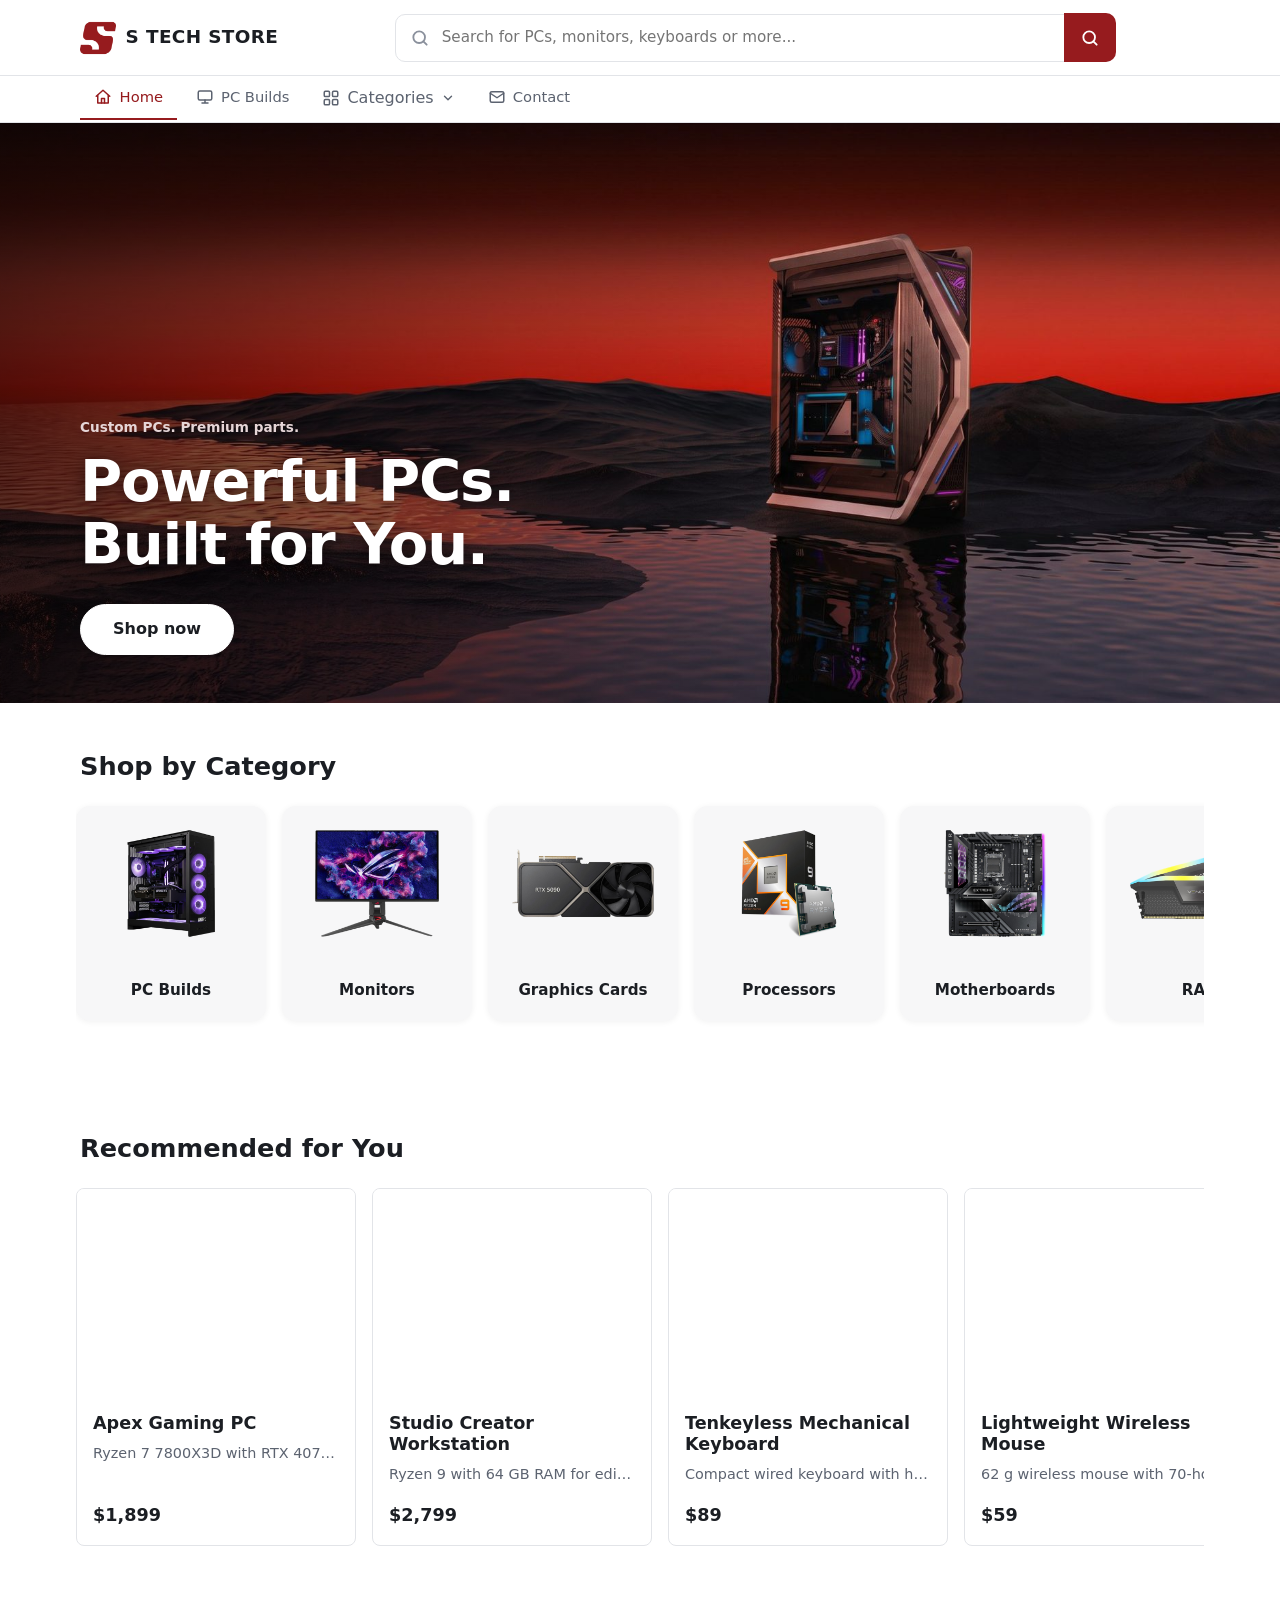
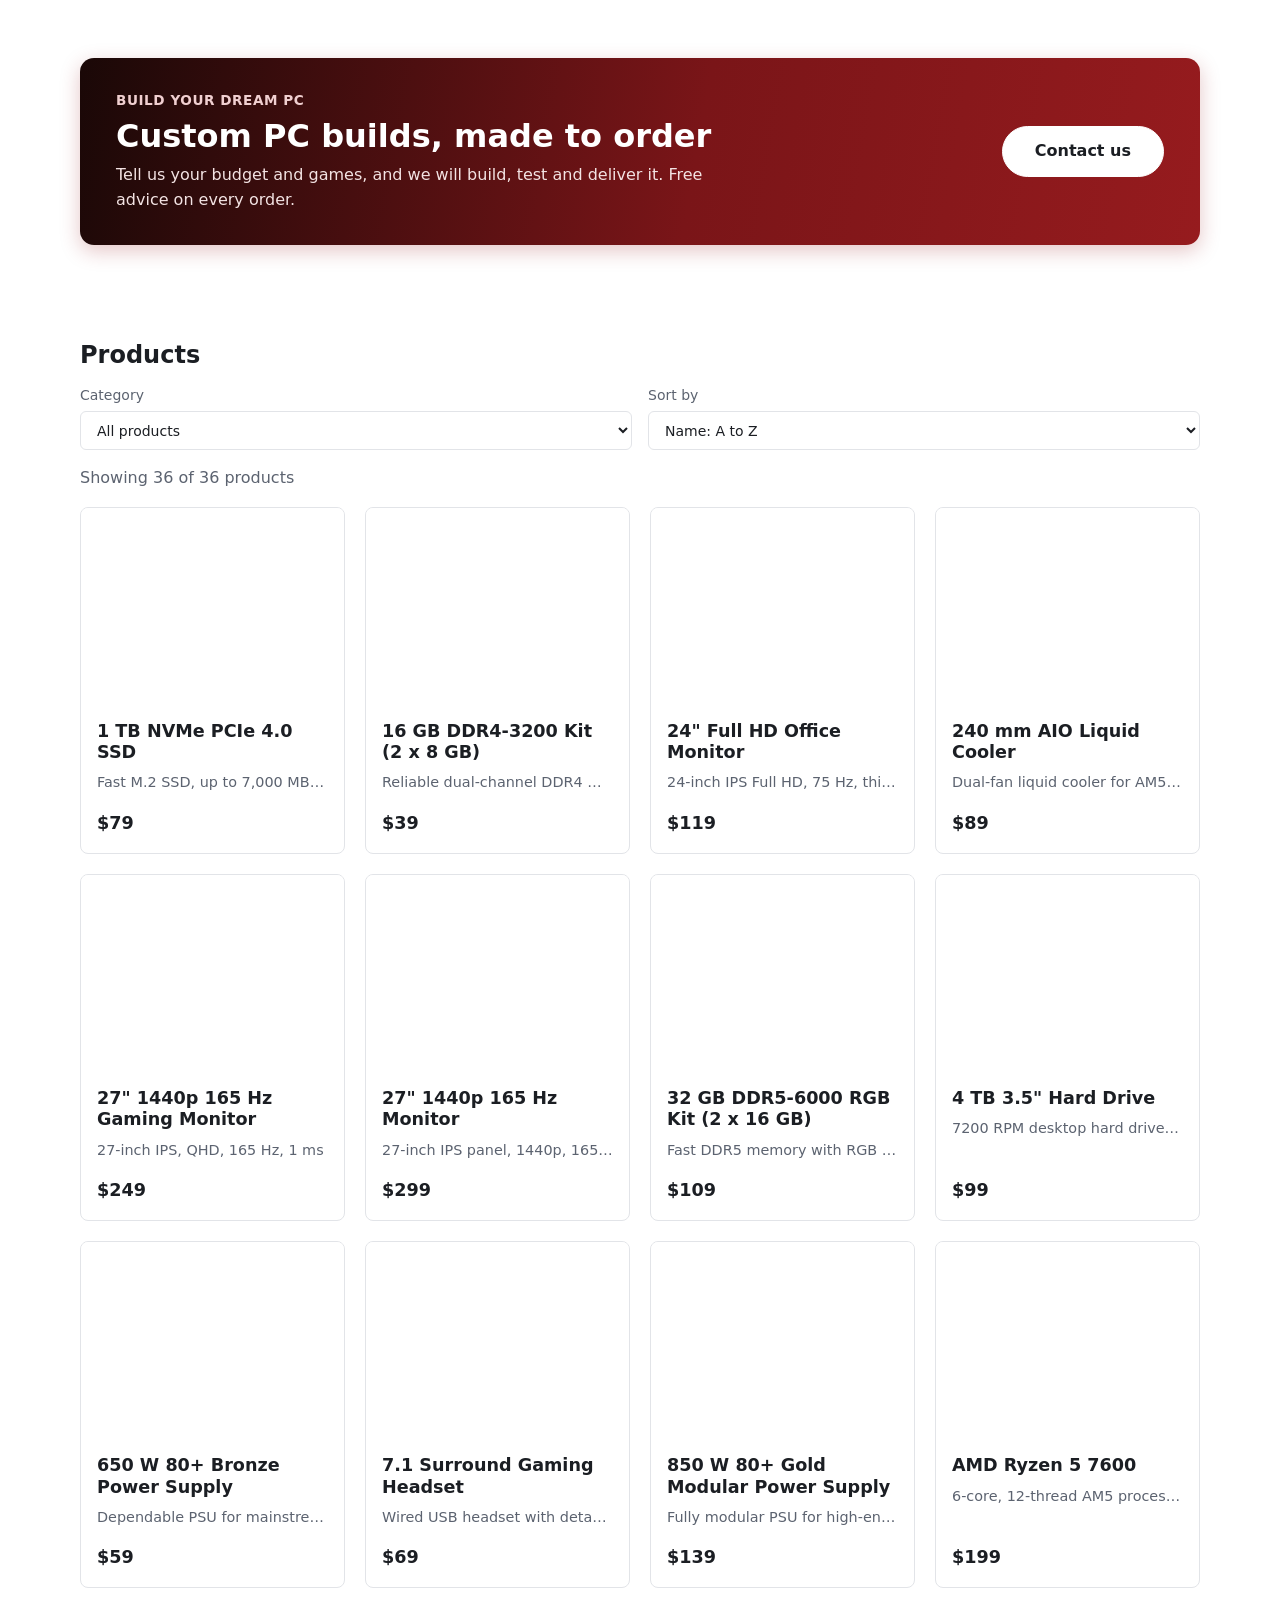
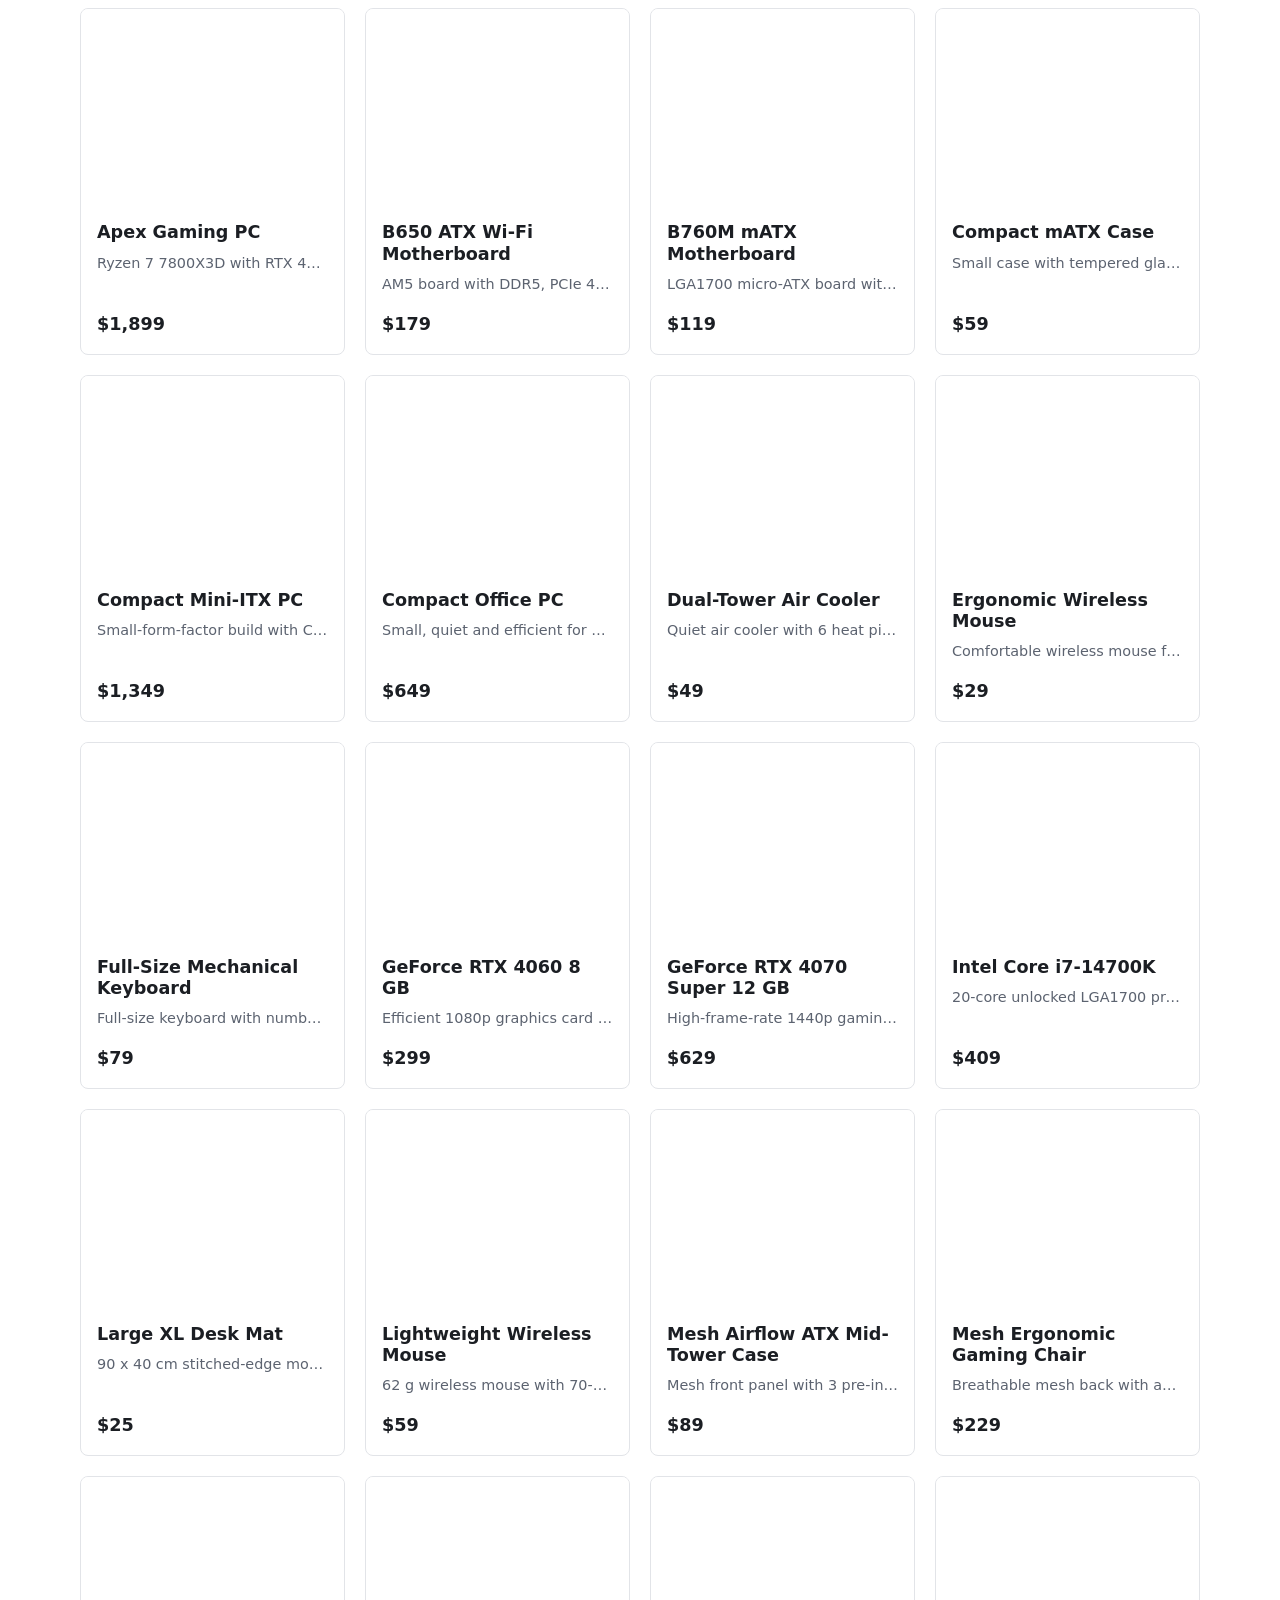
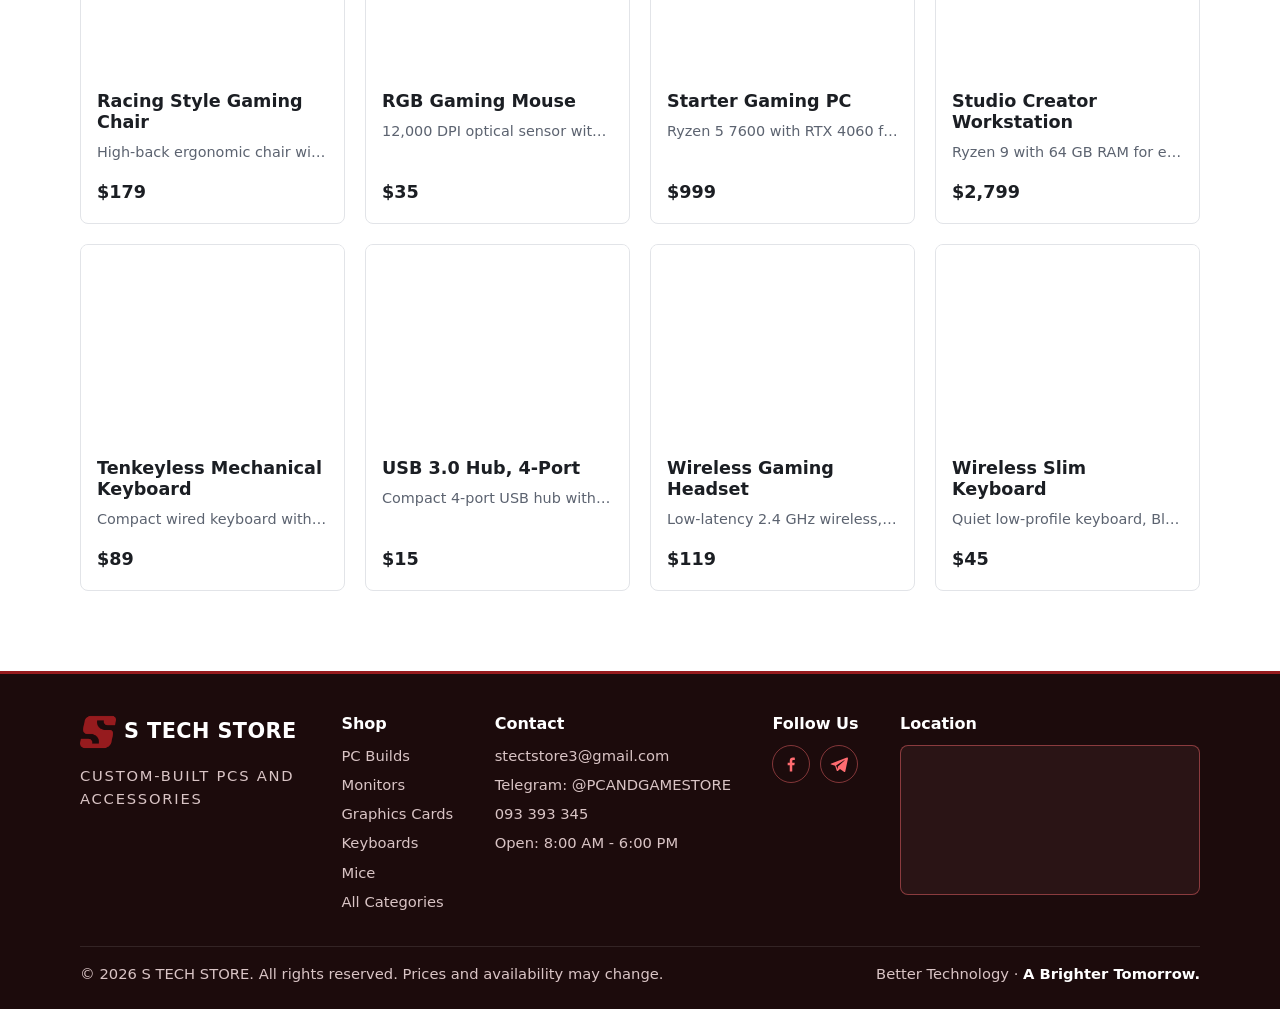
<file: index.html>
<!DOCTYPE html>
<html lang="en">
<head>
  <meta charset="utf-8">
  <meta name="viewport" content="width=device-width, initial-scale=1">
  <title>S TECH STORE | Custom PC builds and accessories</title>
  <meta name="description" content="Custom-built PCs and computer accessories.">
  <link rel="icon" type="image/png" href="images/favicon.png">
  <link rel="stylesheet" href="styles/style.css?v=19">
</head>
<body>
  <header id="site-header" class="site-header" data-active="home"></header>

  <main>
    <section class="hero">
      <div class="container hero-grid">
        <div class="hero-copy">
          <p class="hero-eyebrow">Custom PCs. Premium parts.</p>
          <h1>Powerful PCs.<br>Built for You.</h1>
          <a class="btn hero-btn" href="#catalog">Shop now</a>
        </div>
      </div>
    </section>

    <section class="section" id="categories">
      <div class="container">
        <h2 class="section-title">Shop by Category</h2>
        <div class="tile-row" id="tile-row"></div>
      </div>
    </section>

    <section class="section" id="recommended" hidden>
      <div class="container">
        <h2 class="section-title">Recommended for You</h2>
        <div id="rec-row" class="rec-row"></div>
      </div>
    </section>

    <section class="section promo-section" id="promo">
      <div class="container">
        <div class="promo-banner">
          <div class="promo-copy">
            <p class="promo-eyebrow">Build your dream PC</p>
            <h2>Custom PC builds, made to order</h2>
            <p>Tell us your budget and games, and we will build, test and deliver it. Free advice on every order.</p>
          </div>
          <a class="btn promo-btn" href="#contact">Contact us</a>
        </div>
      </div>
    </section>

    <section class="section" id="catalog">
      <div class="container">
        <div id="category-bar" class="category-bar" hidden>
          <a class="btn btn-outline" href="index.html">&larr; Back to home</a>
          <h2 id="category-title"></h2>
        </div>
        <h2 id="products-title">Products</h2>
        <div class="toolbar">
          <label class="field field-catsearch" id="cat-search-field" hidden>
            <span>Search in this category</span>
            <input id="cat-search" type="search" placeholder="Search..." autocomplete="off">
          </label>
          <label class="field">
            <span>Category</span>
            <select id="category"></select>
          </label>
          <label class="field">
            <span>Sort by</span>
            <select id="sort">
              <option value="name-asc">Name: A to Z</option>
              <option value="name-desc">Name: Z to A</option>
              <option value="price-asc">Price: low to high</option>
              <option value="price-desc">Price: high to low</option>
            </select>
          </label>
        </div>
        <p id="status" class="status" role="status" aria-live="polite">Loading products...</p>
        <div id="grid" class="grid"></div>
      </div>
    </section>
  </main>

  <footer id="site-footer" class="site-footer"></footer>

  <script src="scripts/common.js?v=19"></script>
  <script src="scripts/app.js?v=19"></script>
</body>
</html>
</file>
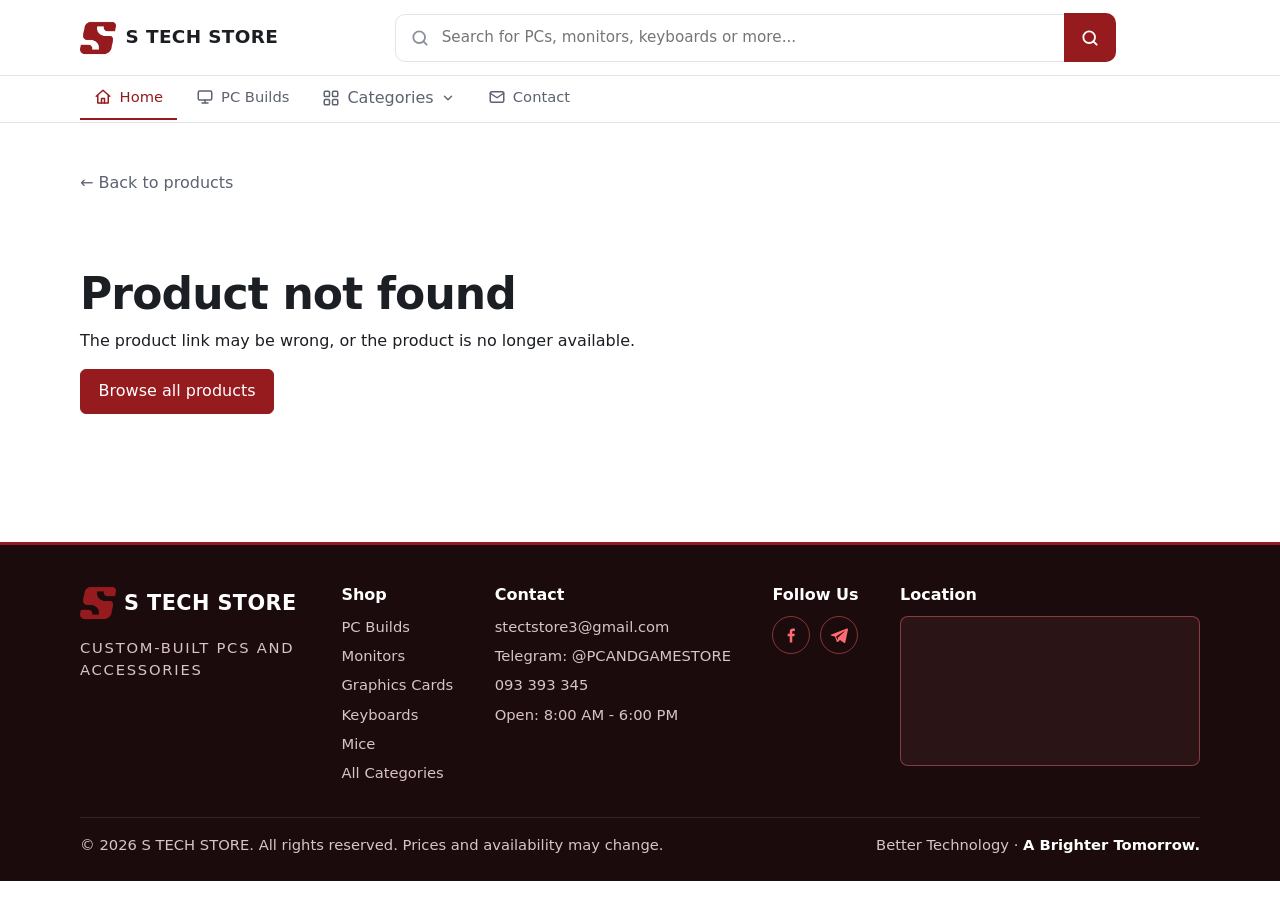
<file: product.html>
<!DOCTYPE html>
<html lang="en">
<head>
  <meta charset="utf-8">
  <meta name="viewport" content="width=device-width, initial-scale=1">
  <title>Product | S TECH STORE</title>
  <link rel="icon" type="image/png" href="images/favicon.png">
  <link rel="stylesheet" href="styles/style.css?v=19">
</head>
<body>
  <header id="site-header" class="site-header" data-active=""></header>

  <main class="section">
    <div class="container">
      <a class="back" href="index.html#catalog">&larr; Back to products</a>
      <div id="product"><p class="status">Loading product...</p></div>
    </div>
  </main>

  <footer id="site-footer" class="site-footer"></footer>

  <script src="scripts/common.js?v=19"></script>
  <script src="scripts/product.js?v=19"></script>
</body>
</html>
</file>
<file: styles/style.css>
:root {
  --bg: #fff;
  --muted: #f5f6f7;
  --border: #e2e4e8;
  --text: #1b1e23;
  --text-2: #5c6370;
  --accent: #961b1e;
  --accent-dark: #7a1518;
  --accent-soft: #f8ecec;
  --ok: #1a7f4b;
  --warn: #9a5b00;
  --bad: #b3261e;
  --radius: 8px;
  --max: 1120px;
}
* { box-sizing: border-box; }
html { scroll-behavior: smooth; scroll-padding-top: 4.5rem; }
body {
  margin: 0;
  font: 16px/1.55 system-ui, -apple-system, "Segoe UI", Roboto, sans-serif;
  color: var(--text);
  background: var(--bg);
}
img { display: block; max-width: 100%; }
a { color: inherit; }
h1, h2, h3 { line-height: 1.2; margin: 0 0 .5rem; }
h1 { font-size: clamp(1.9rem, 4vw, 2.75rem); letter-spacing: -.02em; }
h2 { font-size: 1.5rem; }
h3 { font-size: 1.1rem; }
p { margin: 0 0 1rem; }
:focus-visible { outline: 2px solid var(--accent); outline-offset: 2px; }

.container { width: min(var(--max), 100% - 2rem); margin-inline: auto; }
.section { padding: 3rem 0; }

/* Buttons */
.btn {
  display: inline-block;
  padding: .55rem 1.1rem;
  border: 1px solid var(--accent);
  border-radius: 6px;
  background: var(--accent);
  color: #fff;
  font-weight: 500;
  text-decoration: none;
  transition: background .15s;
}
.btn:hover { background: var(--accent-dark); border-color: var(--accent-dark); }
.btn-outline { background: transparent; color: var(--accent); }
.btn-outline:hover { background: var(--accent-soft); color: var(--accent-dark); }

/* Header */
.site-header { position: sticky; top: 0; z-index: 10; background: var(--bg); border-bottom: 1px solid var(--border); }
.nav { display: flex; align-items: center; gap: 2rem; padding: .85rem 0; }
.logo { display: flex; align-items: center; gap: .6rem; flex: none; font-size: 1.15rem; font-weight: 700; letter-spacing: .02em; text-decoration: none; }
.logo-mark { width: 2.25rem; height: 2.25rem; object-fit: contain; }
.search { position: relative; flex: 1; max-width: 720px; margin-inline: auto; display: flex; align-items: stretch; border: 1.5px solid var(--border); border-radius: 10px; background: #fff; transition: border-color .15s, box-shadow .15s; }
.search:focus-within { border-color: var(--accent); box-shadow: 0 0 0 3px var(--accent-soft); }
.search-icon { display: grid; place-items: center; padding-left: .85rem; color: #8a909c; }
.search input { flex: 1; min-width: 0; padding: .7rem .75rem; border: 0; border-radius: 10px 0 0 10px; background: transparent; color: var(--text); font: inherit; font-size: .95rem; }
.search input:focus { outline: none; }
.search input::-webkit-search-cancel-button { cursor: pointer; }
.search button { display: grid; place-items: center; width: 3.25rem; margin: -1.5px; border: 0; border-radius: 0 10px 10px 0; background: var(--accent); color: #fff; cursor: pointer; transition: background .15s; }
.search button:hover { background: var(--accent-dark); }
.suggest { position: absolute; top: calc(100% + 6px); left: 0; right: 0; z-index: 20; margin: 0; padding: .35rem; list-style: none; background: #fff; border: 1px solid var(--border); border-radius: 10px; box-shadow: 0 12px 28px rgba(0, 0, 0, .12); }
.suggest[hidden] { display: none; }
.suggest a { display: flex; align-items: center; gap: .75rem; padding: .45rem .55rem; border-radius: 8px; text-decoration: none; }
.suggest a:hover, .suggest li.active a { background: var(--accent-soft); }
.suggest img { width: 48px; height: 36px; object-fit: cover; border-radius: 6px; background: var(--muted); }
.s-name { flex: 1; min-width: 0; overflow: hidden; text-overflow: ellipsis; white-space: nowrap; font-size: .92rem; }
.s-price { font-weight: 700; font-size: .9rem; color: var(--accent); }
.s-empty { padding: .7rem .75rem; color: var(--text-2); font-size: .9rem; }
.nav-row { border-top: 1px solid var(--border); background: #fff; }
.nav-row ul { display: flex; flex-wrap: wrap; gap: .25rem; margin: 0; padding: 0; list-style: none; }
.nav-row li > a, .nav-trigger { display: flex; align-items: center; gap: .45rem; padding: .6rem .9rem; color: var(--text-2); font-size: .92rem; font-weight: 500; text-decoration: none; border-bottom: 2px solid transparent; }
.nav-trigger { border: 0; border-bottom: 2px solid transparent; background: none; cursor: pointer; font: inherit; }
.nav-row li > a:hover, .nav-trigger:hover, .nav-trigger[aria-expanded="true"] { color: var(--accent); }
.nav-row li > a[aria-current="page"], .nav-trigger[aria-current="page"] { color: var(--accent); border-bottom-color: var(--accent); }
.nav-ico { flex: none; }
.nav-chev { flex: none; transition: transform .15s; }
.nav-trigger[aria-expanded="true"] .nav-chev { transform: rotate(180deg); }
.nav-row nav { position: relative; }
.nav-row li.has-menu { position: static; }
.mega { position: absolute; z-index: 20; left: 0; right: 0; top: 100%; padding: 1rem; background: #fff; border: 1px solid var(--border); border-radius: 0 0 12px 12px; box-shadow: 0 12px 28px rgba(0, 0, 0, .14); }
.mega[hidden] { display: none; }
.mega ul { display: grid; grid-template-columns: repeat(auto-fill, minmax(190px, 1fr)); gap: .25rem .75rem; }
.mega li a { display: block; padding: .5rem .75rem; border: 0; border-radius: 6px; color: var(--text); font-size: .92rem; font-weight: 500; text-decoration: none; }
.mega li a:hover { background: var(--accent-soft); color: var(--accent); }
.mega li a[aria-current="page"] { background: var(--accent-soft); color: var(--accent); font-weight: 600; }

/* Hero and categories */
.hero { padding: 0; color: #fff; overflow: hidden; background: linear-gradient(90deg, rgba(8, 4, 4, .6) 0%, rgba(8, 4, 4, .2) 40%, rgba(8, 4, 4, 0) 65%), url("../images/hero-bg.jpg") 75% 55% / cover no-repeat, #1a0807; }
.hero-grid { display: block; padding-top: 5rem; padding-bottom: 3rem; min-height: 580px; display: flex; align-items: flex-end; }
.hero-eyebrow { margin: 0 0 .75rem; font-size: .85rem; font-weight: 600; color: #e6d6d7; }
.hero h1 { margin: 0 0 1.75rem; max-width: 10em; text-shadow: 0 2px 18px rgba(0, 0, 0, .5); font-size: clamp(2.2rem, 5vw, 3.6rem); line-height: 1.1; letter-spacing: -.02em; color: #fff; }
.hero .hero-btn { background: #fff; border-color: #fff; color: #1b1e23; border-radius: 999px; padding: .75rem 2rem; font-weight: 600; }
.hero .hero-btn:hover { background: var(--accent-soft); border-color: var(--accent-soft); color: var(--accent-dark); }
.category-grid { display: grid; grid-template-columns: repeat(auto-fit, minmax(260px, 1fr)); gap: 1.25rem; margin-top: 1rem; }
.category-card { padding: 1.5rem; border: 1px solid var(--border); border-radius: var(--radius); text-decoration: none; transition: border-color .15s; }
.category-card:hover { border-color: var(--accent); }
.category-card p { margin: 0; color: var(--text-2); }

/* Shop by Category */
.section-title { margin-bottom: 1.25rem; font-size: 1.6rem; }
.tile-row { display: flex; gap: 1rem; overflow-x: auto; padding: .25rem .25rem 1rem; margin: 0 -.25rem; scroll-snap-type: x proximity; scrollbar-width: thin; -webkit-overflow-scrolling: touch; }
.tile { flex: 0 0 190px; display: flex; flex-direction: column; align-items: center; justify-content: space-between; gap: .75rem; padding: 1.1rem 1rem 1.15rem; border-radius: 14px; background: #f7f7f8; box-shadow: 0 1px 6px rgba(0, 0, 0, .06); text-decoration: none; font-weight: 600; font-size: .95rem; text-align: center; scroll-snap-align: start; transition: transform .15s, box-shadow .15s, color .15s; }
.tile img { width: 100%; height: 120px; object-fit: contain; border-radius: 8px; }
.tile:hover { transform: translateY(-3px); box-shadow: 0 6px 16px rgba(150, 27, 30, .18); color: var(--accent); }
.category-bar { display: flex; align-items: center; gap: 1rem; flex-wrap: wrap; margin-bottom: 1.25rem; }
.category-bar[hidden] { display: none; }
.category-bar h2 { margin: 0; }
body.category-view .hero, body.category-view #categories, body.category-view #products-title, body.category-view .field:has(#category) { display: none; }
body.category-view .toolbar { grid-template-columns: 2fr 1fr; max-width: 640px; }
.field-catsearch[hidden] { display: none; }
body.category-view #recommended, body.searching .hero, body.searching #categories, body.searching #recommended { display: none; }

/* Promo banner (edit the text in index.html, #promo) */
.promo-banner { display: flex; align-items: center; justify-content: space-between; gap: 1.5rem 2rem; flex-wrap: wrap; padding: 2rem 2.25rem; border-radius: 14px; color: #fff; background: linear-gradient(100deg, #1a0807 0%, var(--accent-dark) 55%, var(--accent) 100%); box-shadow: 0 6px 20px rgba(150, 27, 30, .25); }
.promo-copy { flex: 1 1 380px; }
.promo-eyebrow { margin: 0 0 .35rem; font-size: .85rem; font-weight: 600; letter-spacing: .04em; text-transform: uppercase; color: #f0cfd0; }
.promo-banner h2 { margin: 0 0 .5rem; font-size: clamp(1.4rem, 3vw, 2rem); color: #fff; }
.promo-banner p:last-child { margin: 0; color: #f3e3e3; max-width: 38em; }
.promo-banner .promo-btn { background: #fff; border-color: #fff; color: #1b1e23; border-radius: 999px; padding: .75rem 2rem; font-weight: 600; }
.promo-banner .promo-btn:hover { background: var(--accent-soft); border-color: var(--accent-soft); color: var(--accent-dark); }
body.category-view #promo, body.searching #promo { display: none; }

/* Recommended */
.rec-row { display: flex; gap: 1rem; overflow-x: auto; padding: .25rem .25rem 1rem; margin: 0 -.25rem; scroll-snap-type: x proximity; scrollbar-width: thin; }
.rec-row > .card { flex: 0 0 280px; scroll-snap-align: start; }
body.category-view #catalog { padding-top: 2rem; }


/* Toolbar */
.toolbar { display: grid; grid-template-columns: 1fr 1fr; gap: 1rem; margin: 1rem 0; }
.field { display: flex; flex-direction: column; gap: .25rem; font-size: .875rem; color: var(--text-2); }
.field input, .field select {
  width: 100%;
  padding: .6rem .75rem;
  border: 1px solid var(--border);
  border-radius: 6px;
  background: #fff;
  color: var(--text);
  font: inherit;
}
.status { color: var(--text-2); margin: 0 0 1rem; }
.status.error { color: var(--bad); }

/* Product grid */
.grid { display: grid; grid-template-columns: repeat(auto-fill, minmax(250px, 1fr)); gap: 1.25rem; }
.card { display: flex; flex-direction: column; border: 1px solid var(--border); border-radius: var(--radius); overflow: hidden; background: #fff; transition: border-color .15s; }
a.card { color: inherit; text-decoration: none; cursor: pointer; }
.card:hover { border-color: var(--accent); }
.card img { width: 100%; aspect-ratio: 4 / 3; object-fit: cover; background: var(--muted); }
.card-body { display: flex; flex-direction: column; flex: 1; padding: 1rem; }
.card-category { font-size: .8rem; color: var(--text-2); }
.card-summary { margin: 0 0 1rem; font-size: .9rem; color: var(--text-2); white-space: nowrap; overflow: hidden; text-overflow: ellipsis; }
.card-footer { display: flex; align-items: center; justify-content: space-between; gap: .5rem; margin-top: auto; }
.price { font-weight: 700; font-size: 1.1rem; }

/* Product page */
.back { display: inline-block; margin-bottom: 1.5rem; color: var(--text-2); text-decoration: none; }
.back:hover { color: var(--accent); }
.product-top { display: grid; grid-template-columns: 1.1fr 1fr; gap: 2.5rem; align-items: start; }
.gallery-frame { position: relative; }
.gallery-main { display: block; width: 100%; aspect-ratio: 4 / 3; object-fit: contain; border: 1px solid var(--border); border-radius: var(--radius); background: var(--muted); }
.gallery-nav { position: absolute; top: 50%; transform: translateY(-50%); width: 40px; height: 40px; border: 0; border-radius: 50%; background: rgba(255, 255, 255, .9); color: var(--text); font-size: 1.6rem; line-height: 1; box-shadow: 0 1px 6px rgba(0, 0, 0, .25); cursor: pointer; }
.gallery-nav:hover { background: #fff; color: var(--accent); }
.gallery-nav.prev { left: .6rem; }
.gallery-nav.next { right: .6rem; }
.thumbs { display: grid; grid-template-columns: repeat(4, 1fr); gap: .5rem; margin-top: .75rem; }
.thumb { width: 100%; padding: 0; border: 1px solid var(--border); border-radius: 6px; overflow: hidden; background: none; cursor: pointer; }
.thumb img { width: 100%; aspect-ratio: 4 / 3; object-fit: contain; background: var(--muted); }
.thumb:hover { border-color: var(--accent); }
.thumb[aria-current="true"] { border-color: var(--accent); box-shadow: 0 0 0 1px var(--accent); }
.product-info .price { display: block; font-size: 1.6rem; margin: .5rem 0; }
.badge { display: inline-block; padding: .15rem .6rem; border: 1px solid currentColor; border-radius: 999px; font-size: .85rem; font-weight: 500; }
.badge.ok { color: var(--ok); }
.badge.warn { color: var(--warn); }
.badge.bad { color: var(--bad); }
.product-info .description { margin-top: 1.25rem; color: var(--text-2); }
.spec-grid { display: grid; grid-template-columns: repeat(auto-fit, minmax(300px, 1fr)); gap: 2.5rem; margin-top: 3rem; }
.specs { margin: 0; }
.specs div { display: grid; grid-template-columns: 9rem 1fr; gap: 1rem; padding: .65rem 0; border-bottom: 1px solid var(--border); }
.specs dt { color: var(--text-2); }
.specs dd { margin: 0; }
.not-found { padding: 3rem 0; }

/* Footer */
.site-footer { --f-text: #d9c4c5; --f-bright: #ff6b70; margin-top: 2rem; padding: 2.5rem 0 1.5rem; background: #1c0b0c; color: var(--f-text); border-top: 3px solid var(--accent); }
.footer-grid { display: flex; justify-content: space-between; align-items: flex-start; gap: 2rem; }
.footer-grid > * { flex: none; }
.footer-brand { max-width: 220px; }
.footer-grid > :last-child { flex: 0 1 300px; min-width: 200px; }
.site-footer h3 { margin: 0 0 .75rem; font-size: 1rem; color: #fff; }
.site-footer p, .site-footer li { color: var(--f-text); font-size: .92rem; }
.site-footer ul { margin: 0; padding: 0; list-style: none; display: grid; gap: .4rem; }
.site-footer a { color: inherit; text-decoration: none; transition: color .15s; }
.site-footer a:hover { color: var(--f-bright); }
.site-footer .logo { white-space: nowrap; color: #fff; font-weight: 700; font-size: 1.3rem; display: inline-flex; align-items: center; gap: .5rem; }
.footer-tag { margin: .5rem 0 0; font-size: .75rem; letter-spacing: .12em; text-transform: uppercase; color: var(--f-bright); }
.site-footer .social { display: flex; gap: .6rem; }
.site-footer .social a { display: grid; place-items: center; width: 38px; height: 38px; border-radius: 50%; border: 1px solid rgba(255, 107, 112, .45); color: var(--f-bright); }
.site-footer .social a:hover { background: var(--accent); border-color: var(--accent); color: #fff; }
.site-footer .social svg { width: 20px; height: 20px; }
.footer-bottom { display: flex; flex-wrap: wrap; justify-content: space-between; gap: .5rem 1.5rem; margin-top: 2rem; padding-top: 1rem; border-top: 1px solid rgba(255, 255, 255, .1); }
.footer-slogan { margin: 0; font-size: .85rem; }
.map-card { position: relative; display: block; height: 150px; border-radius: var(--radius); overflow: hidden; border: 1px solid rgba(255, 107, 112, .45); background: #2a1415; transition: border-color .15s, box-shadow .15s; }
.map-card:hover { border-color: var(--accent); box-shadow: 0 0 0 3px rgba(150, 27, 30, .45); }
.map-card iframe { width: 100%; height: 100%; border: 0; pointer-events: none; filter: saturate(.85); }
.footer-slogan strong { color: #fff; }
.copyright { margin: 0; font-size: .85rem; }
@media (max-width: 1020px) { .footer-grid { display: grid; grid-template-columns: 1fr 1fr; } .footer-brand { max-width: none; } .footer-grid > :last-child { min-width: 0; } }
@media (max-width: 520px) { .footer-grid { grid-template-columns: 1fr; gap: 1.5rem; } }

/* Responsive */
@media (max-width: 800px) {
  .product-top { grid-template-columns: 1fr; gap: 1.5rem; }
  .nav { flex-wrap: wrap; gap: .65rem 1rem; }
  .nav-row li > a, .nav-trigger { padding: .6rem .6rem; font-size: .88rem; }
  .mega ul { grid-template-columns: 1fr 1fr; }
  /* One row; scrolls sideways when the items do not fit. */
  .nav-row ul { gap: 0; flex-wrap: nowrap; justify-content: space-between; overflow-x: auto; overscroll-behavior-x: contain; scrollbar-width: none; -webkit-overflow-scrolling: touch; }
  .nav-row ul::-webkit-scrollbar { display: none; }
  .nav-row li { flex: none; }
  .nav-row li > a, .nav-trigger { white-space: nowrap; }
  /* fixed, so the open menu is not clipped by the scrolling row; its top is set in common.js */
  .mega { position: fixed; left: 0; right: 0; max-height: calc(100vh - 8rem); overflow-y: auto; border-radius: 0 0 12px 12px; }
  .nav-row li > a, .nav-trigger { gap: .25rem; padding: .6rem .3rem; font-size: .8rem; }
  .nav-ico { width: 16px; height: 16px; }
  .search { order: 3; flex-basis: 100%; max-width: none; }
}
/* Phones: two product cards per row to cut down scrolling */
@media (max-width: 600px) {
  .grid { grid-template-columns: repeat(2, minmax(0, 1fr)); gap: .75rem; }
  .rec-row { gap: .75rem; }
  /* Smaller category tiles so more fit on screen and the row is easy to swipe */
  .tile-row { gap: .75rem; padding-bottom: .6rem; }
  .tile { flex: 0 0 120px; gap: .4rem; padding: .55rem .4rem .6rem; border-radius: 10px; font-size: .74rem; line-height: 1.2; }
  .tile img { height: 72px; }
  .rec-row > .card { flex: 0 0 calc(50% - .375rem); }
  .card-body { padding: .65rem .7rem .75rem; min-height: 8rem; /* same card height for 1- and 2-line names; the extra space ends up between description and price */ }
  .card-category { font-size: .72rem; }
  .card h3 { margin-bottom: .25rem; font-size: .92rem; line-height: 1.25; display: -webkit-box; -webkit-line-clamp: 2; -webkit-box-orient: vertical; overflow: hidden; }
  .card-summary { margin-bottom: .4rem; font-size: .8rem; line-height: 1.35; display: -webkit-box; -webkit-line-clamp: 1; -webkit-box-orient: vertical; overflow: hidden; }
  .card-footer { flex-direction: column; align-items: stretch; gap: .4rem; }
  .card .price { font-size: 1rem; }
  .card-footer .btn { width: 100%; padding: .45rem .5rem; font-size: .85rem; text-align: center; }
}
@media (max-width: 480px) {
  /* filters stay side by side on phones */
  .toolbar { grid-template-columns: 1fr 1fr; gap: .6rem; }
  body.category-view .toolbar { grid-template-columns: 1.3fr 1fr; max-width: none; }
  .field { min-width: 0; font-size: .8rem; }
  .field select, .field input { min-width: 0; width: 100%; padding-left: .6rem; padding-right: .4rem; }
  .specs div { grid-template-columns: 1fr; gap: .1rem; }
  .hero { background: url("../images/hero-bg.jpg") 72% bottom / auto 52% no-repeat, linear-gradient(180deg, #0a0404 0%, #3a0f08 100%); }
  .hero-grid { padding-top: 2.5rem; padding-bottom: 2rem; min-height: 540px; align-items: flex-start; }
}
@media (prefers-reduced-motion: reduce) {
  * { transition: none !important; }
  html { scroll-behavior: auto; }
}
</file>
